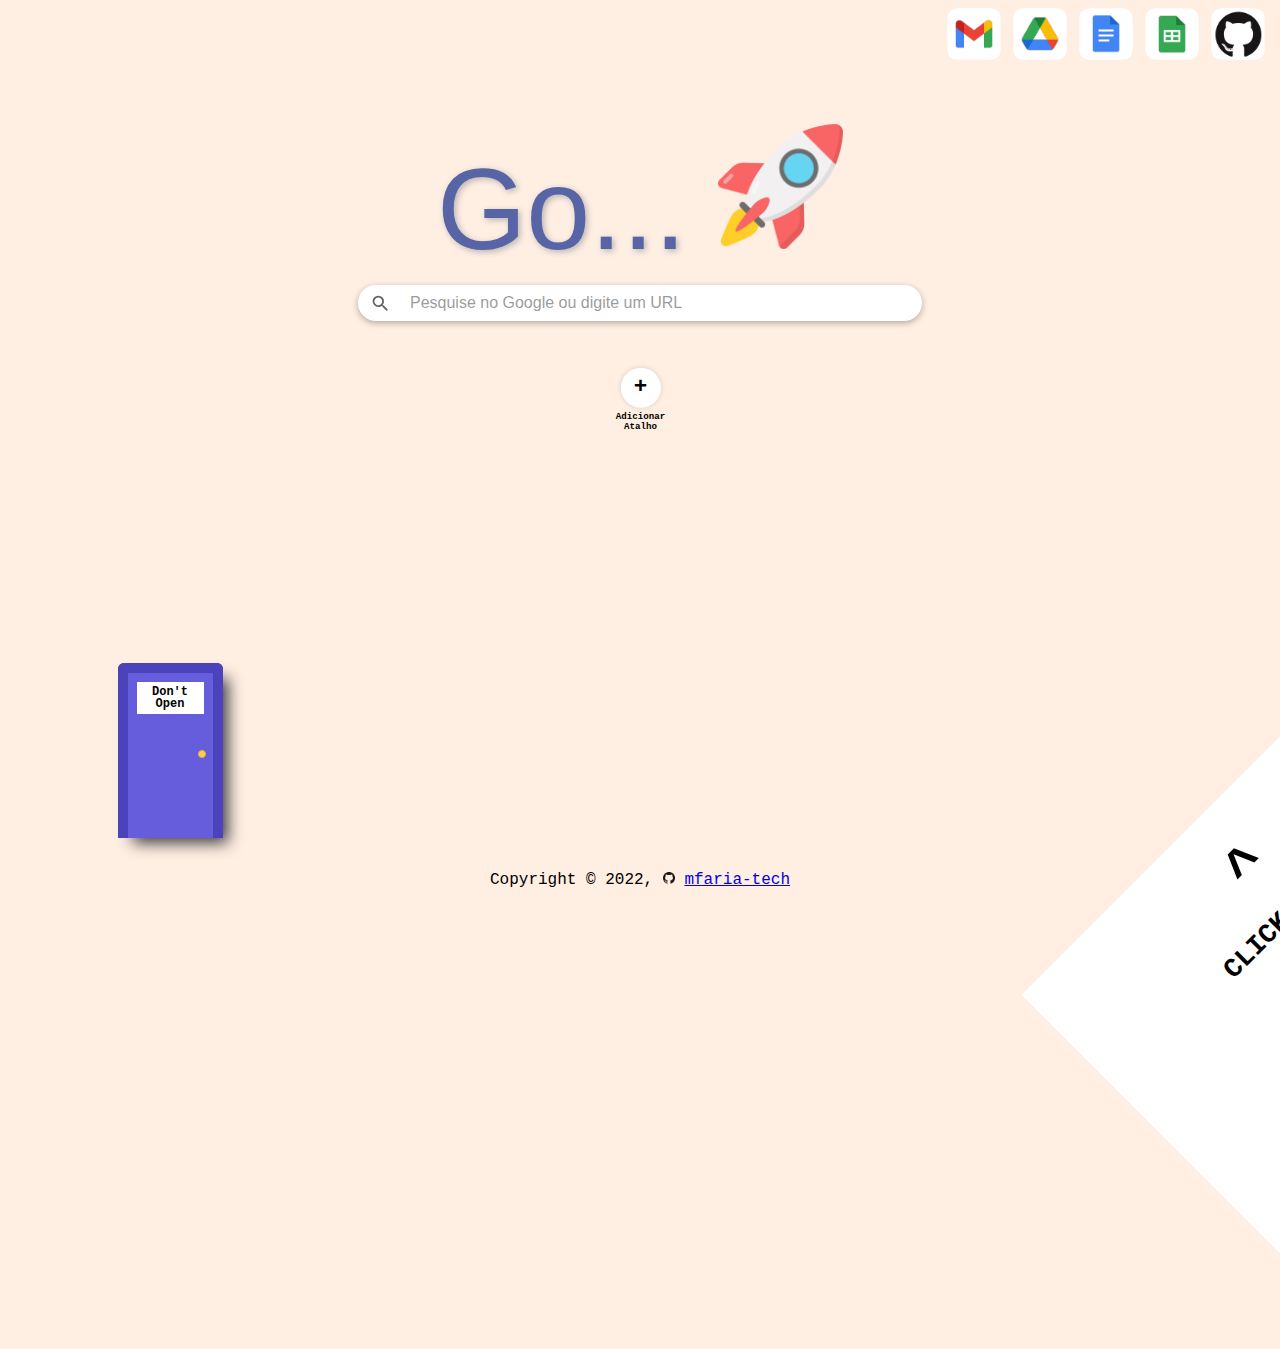
<file: index.html>
<!DOCTYPE html>
<html lang="pt_BR">
<head>
    <meta charset="UTF-8" />
    <meta http-equiv="X-UA-Compatible" content="IE=edge" />
    <meta name="viewport" content="width=device-width, initial-scale=1.0" />
    <meta name="author" content="mfaria-tech" />
    <meta name="description" content="Nova guia, ambiente personalido de consultas por palavras chaves no google ou URLs"/>
    <link rel="stylesheet" href="style/reset.css" />
    <link rel="stylesheet" href="style/main.css" />
    <link rel="stylesheet" href="style/index.css" />
    <link rel="stylesheet" href="style/pannel/screen-query.css" />
    <link rel="stylesheet" href="style/query-area.css" />
    <link rel="stylesheet" href="style/shortcuts.css" />
    <link rel="stylesheet" href="style/dialog.css" />
    <link rel="stylesheet" href="style/donuts.css">
    <link rel="shortcut icon" type="image/x-icon" href="img/icons/favicon.ico">
    <title>Nova guia</title>
    <script src="scripts/donuts.js" type="text/javascript"></script>
</head>
<body>
    
    <div class="screen-query">
        <header>
            <div class="pannel-menu">
                <div id="link__mail" role="button" alt="link gmail">
                    <a href="https://mail.google.com/" target="_blank" rel="noopener noreferrer">
                        <span id="icon__gmail" class="icon-pannel" alt="icon gmail"></span>
                    </a>
                </div>
                <div id="link__drive" role="button" alt="link google drive">
                    <a href="https://drive.google.com/" target="_blank" rel="noopener noreferrer">
                        <span id="icon__drive" class="icon-pannel" alt="icon drive"></span>
                    </a>
                </div>
                <div id="link__docs_d" role="button" alt="link google docs">
                    <a href="https://docs.google.com/document/" target="_blank" rel="noopener noreferrer">
                        <span id="icon__docs_d" class="icon-pannel" alt="icon google docs"></span>
                    </a>
                </div>
                <div id="link__docs_s" role="button" alt="link google spreadsheets">
                    <a href="https://docs.google.com/spreadsheets/" target="_blank" rel="noopener noreferrer">
                        <span id="icon__docs_s" class="icon-pannel" alt="icon google spreadsheets"></span>
                    </a>
                </div>
                <div id="link__github" role="button" alt="link github">
                    <a href="https://github.com/" target="_blank" rel="noopener noreferrer">
                        <span id="icon__github" class="icon-pannel" alt="icon github"></span>
                    </a>
                </div>
            </div>
        </header>

        <div class="query-area">
            <div class="fake-logotipo">
                <span>Go...</span>
                <img class="rocket" src="img/foguete.png" alt="imagem foguete">
            </div>

            <div class="input-content">
                <input id="input__search" type="search" autocomplete="off" spellcheck="false" role="combobox" placeholder="Pesquise no Google ou digite um URL" aria-live="polite" />
                <img id="icon__search" src="img/icons/search.svg" alt="icon search" />
            </div>
        </div>
        
        <div class="shortcuts">
            <div class="shortcuts-area">
                <din-links></din-links>
                
                <div id="link__shortcut-plus">
                    <span class="image"> + </span>
                    <span class="description"> Adicionar Atalho </span>
                    <img class="more-option" src="img/icons/icon_more_vert.svg" alt="icon more options">
                </div>
            </div>
        </div>
        
        <footer>
            <span> 
                Copyright © 2022,
                <img src="img/icons/octocat.png" alt="octocat icon" width="12px"/>
                <a href="https://github.com/mfaria-tech" target="_blank" rel="noopener noreferrer"> mfaria-tech</a>
            </span>
        </footer>
    </div>
    

    <div class="secret-msg">
        <span class="icon-arrow">^</span>
        <span class="message" onclick="displaydonut(); donutanim();">CLICK HERE!</span>
    </div>
    
    
    <div class="fantastic-door">
        <iframe id="frame__door" src="doc/door.html" title="fantastic-door" frameborder="0"></iframe>
    </div>
    
    <dialog id="dialog__form" part="dialog" aria-labelledby="title">
        <form id="form__shortcuts" action="javascript:void(0)">
            <span class="title">Adicionar atalho</span>
            
            <div>
                <label for="shortcut__name">Nome</label>
                <input id="shortcut__name" type="text" />
            </div>
            
            <div>
                <label for="shortcut__url">URL</label>
                <input id="shortcut__url" type="text">
            </div>
            
            <div class="buttons">
                <button id="btn__cancel">Cancelar</button>
                <button id="btn__add" disabled>Adicionar</button>
            </div>
        </form>
    </dialog>
    
    
    <dialog id="dialog__donut" part="dialog" aria-labelledby="title">
        <div class="popup-donut">
            <div>
                <span>This is not a donut.</span>
                <button class="close-donut" onclick="closedonut(); donutanim();">X</button>
            </div>

            <div id="donut" class="fantastic-donut">
                <pre id="asciidonut"></pre>
            </div>
        </div>
    </dialog>

    
    <script src="scripts/global.js" type="text/javascript"></script>
    <script src="scripts/input.js" type="text/javascript"></script>
    <script src="scripts/read-json.js" type="text/javascript"></script>
    <script src="scripts/shortcuts.js" type="text/javascript"></script>
    <script src="scripts/form.js" type="text/javascript"></script>
    <script src="scripts/dialog-donut.js" type="text/javascript"></script>
    <script src="scripts/typing.js" type="text/javascript"></script>
    
</body>
</html>
</file>
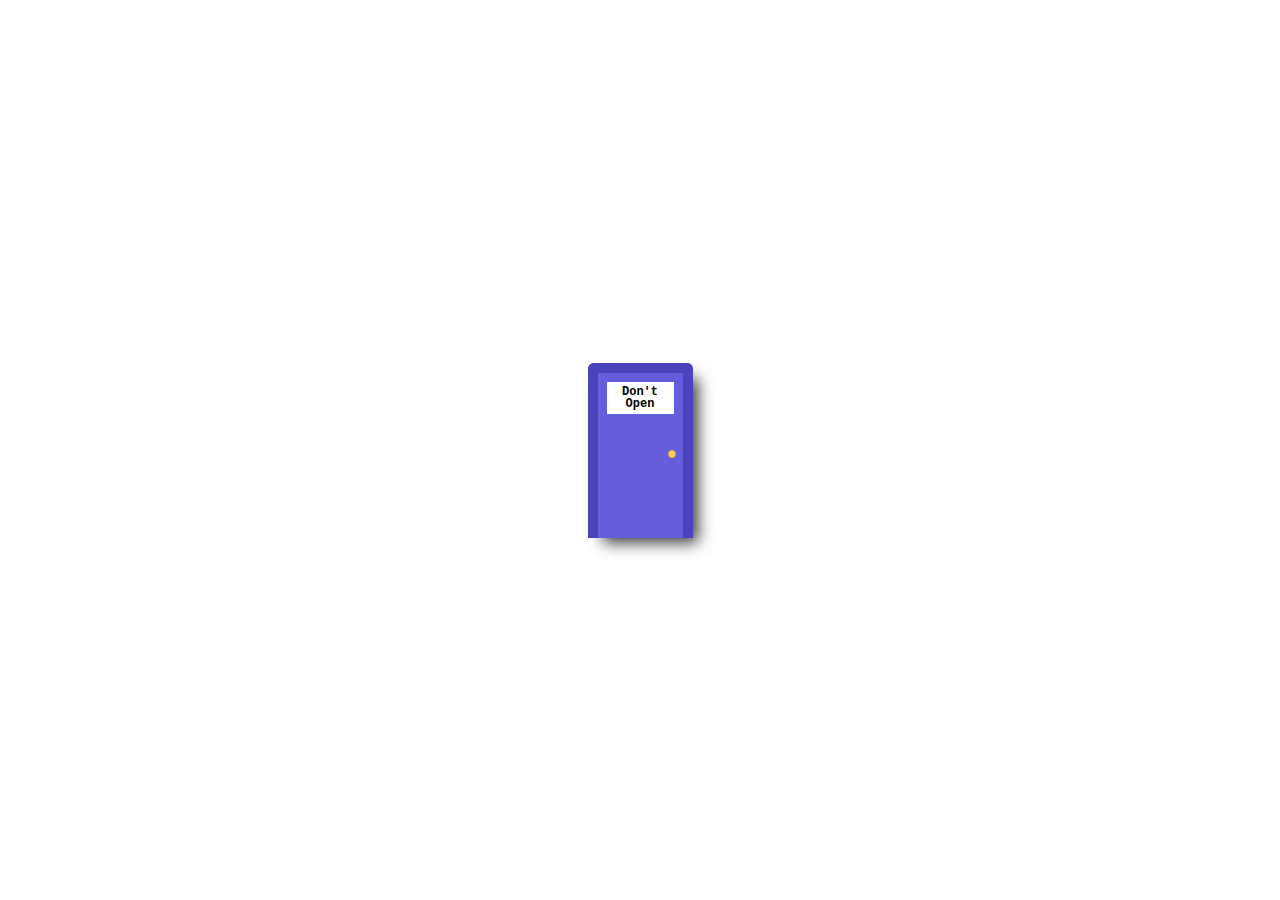
<file: doc/door.html>
<!DOCTYPE html>
<html lang="pt_BR">
<head>
    <meta charset="UTF-8" />
    <meta http-equiv="X-UA-Compatible" content="IE=edge" />
    <meta name="viewport" content="width=device-width, initial-scale=1.0" />
    <meta name="author" content="mfaria-tech" />
    <meta name="description" content="Door animation"/>
    <link rel="stylesheet" href="../style/reset.css" />
    <link rel="stylesheet" href="../style/main.css">
    <link rel="stylesheet" href="../style/door.css" />
    <title>Door</title>
</head>
<body body-door="">
    <div class="door-wrapper">
        <div class="door">
            <div class="msg-door">
                <p>Don't Open</p>
            </div>
        </div>
        <div class="div-img">
            <img src="../img/luffy.png" alt="luffy">
        </div>
    </div>
</body>
</html>
</file>
<file: style/main.css>
/* !-- VARIAVEIS LOCAIS -- */
:root {
    --ntp-realbox-border-radius: calc(0.5 * var(--ntp-realbox-height));
    --ntp-realbox-height: 44px;

    /* DEFAULT SIZE ELEMENTS */
    --default-border-radius: 9px;
}


/* !-- Default Style -- */

* {
    box-sizing: border-box;
    font-family: Arial, Helvetica, sans-serif;
}


body {
    background: #ffeee2;
    height: 100vh;
    width: 100vw;
    display: flex;
    align-items: center;
    justify-content: center;
    overflow: hidden;
}

button {
    cursor: pointer;
}

button:hover {
    opacity: 0.8;
}
</file>
<file: style/index.css>
/*! =========================== */
/*!         STYLE BY TAG        */
/*! =========================== */

iframe {
    width: 300px;
    height: 300px;
    
}


footer {
    width: 100%;
    display: flex;
    justify-content: center;
    align-items: center;
    font-family: 'Courier New', Courier, monospace;
    position: absolute;
    bottom: 0;
    margin-bottom: 12px;
}


/*! =========================== */
/*!        STYLE BY CLASS       */
/*! =========================== */

.screen-query {
    z-index: 0;
    display: flex;
    flex-direction: column;
    justify-content: flex-start;
    height: 100vh;
    width: 100vw;
}


.fantastic-door{
    display: flex;
    align-items: center;
    justify-content: center;
    flex-direction: column;
    position: absolute;
    bottom: 0px;
    left: 20px;
    width: 300px;
    height: 300px;
}

.fantastic-donut {
    width: 845px;
    border-radius: var(--default-border-radius);
}

.secret-msg {
    background: white;
    display: flex;
    flex-direction: column;
    align-items: center;
    justify-content: flex-start;
    text-align: center;
    position: absolute;
    bottom: -345px;
    right: -345px;
    width: 500px;
    height: 500px;
    padding-top: 42px;
    font-family: 'Courier New', Courier, monospace;
    font-size: 27px;
    font-weight: bold;
    transform: rotateZ(-45deg);
    cursor: pointer;
    transition: all 1000ms ease-in;
}

.secret-msg:hover {
    bottom: -255px;
    right: -255px;
}

.shortcuts {
    display: flex;
    align-items: center;
    justify-content: center;
}



/*! =========================== */
/*!         STYLE BY ID         */
/*! =========================== */



/*! =========================== */
/*!        STYLE BY SUM         */
/*! =========================== */

iframe.chrome-new-page {
    height: 100vh;
    width: 100vw;
}


.secret-msg span.icon-arrow {
    font-size: 56px;
    margin-bottom: 21px;
}


.secret-msg span.message {
    width: 210px;
}


.secret-msg span:hover {
    opacity: 0.8;
}


.shortcuts iframe {
    width: 564px;
    height: auto;
}
</file>
<file: style/pannel/screen-query.css>
/*! =========================== */
/*!         STYLE PANNEL        */
/*! =========================== */

.pannel-menu {
    display: flex;
    flex-direction: row;
    justify-content: flex-end;
    margin: 0px 9px;
}


/* !--  ICONS  -- */
div[id*="link__"] {
    display: flex;
    flex-direction: column;
    justify-content: center;
    align-items: center;
    margin: 3px 1px;
    height: 62px;
    transform: scale(calc(5/6));
    background: white;
    border-radius: 12px;
    overflow: hidden;
}


.icon-pannel {
    display: inline-block;
    height: 64px;
    vertical-align: top;
    width: 64px;
}


/* !--  ICONS - Position Images -- */
span[id*="icon__"] {
    background-size: 64px;
    background-repeat: no-repeat;
}

span[id*="icon__"]:hover {
    opacity: .8;
}


#icon__gmail {
    background-image: url(gmail.png);
}

#icon__drive {
    background-image: url(drive.png);
}

#icon__docs_d {
    background-image: url(docs_d.png);
}

#icon__docs_s {
    background-image: url(docs_s.png);
}

#icon__github {
    background-image: url(invertocat.png);
    background-size: 55px;
    background-position: center;
}
</file>
<file: style/query-area.css>
/*! =========================== */
/*!     STYLE INPUT CONTENT     */
/*! =========================== */

.query-area {
    display: flex;
    flex-direction: column;
    justify-content: flex-start;
    align-items: center;
}

.query-area {
    margin-top: 56px;
}


.input-content {
    width: 564px;
    height: 36px;
    visibility: visible;
    margin: 18px;
}


input {
    background-color: #ffffff;
    border: none;
    border-radius: var(--ntp-realbox-border-radius);
    color: rgba(0, 0, 0, .9);
    font-size: inherit;
    height: 100%;
    outline: 0;
    padding-inline-end: 44px;
    padding-inline-start: 52px;
    position: relative;
    width: 100%;
    box-shadow: 0 2px 6px 0 rgba(23, 23, 23, .32);
}

input::placeholder {
    color: rgba(53, 53, 53, 0.5);
}


#icon__search {
    height: 21px;
    left: 12px;
    position: relative;
    top: -28px;
}


/*! =========================== */
/*!     STYLE FAKE LOGOTIPO     */
/*! =========================== */

.fake-logotipo {
    font-size: 115px;
    font-family: Helvetica, sans-serif;
    font-weight: 500;
    color: #5764a5;
    text-shadow: 2px 2px 6px #b7b3b1;
}


/*! =========================== */
/*!        STYLE FOGUETE        */
/*! =========================== */

.rocket{
    width: 125px;
    animation: animateRocket 0.2s linear infinite;
}

@keyframes animateRocket {
    0%,100%{
        transform: translate(0,0);
    }
    50%{
        transform: translate(0,3px);
    }
}
</file>
<file: style/shortcuts.css>
.shortcuts-area p,
.shortcuts-area span {
    font-family: 'Courier New', Courier, monospace;
    text-align: center;
    font-weight: bold;
    font-size: 12px;
}


.shortcuts div {
    margin: 0;
}

.shortcuts-area {
    display: flex;
    align-items: center;
    justify-content: center;
    flex-wrap: wrap;
    overflow: hidden;
    width: 564px;
}


/*! =========================== */
/*!        STYLE BUTTONS        */
/*! =========================== */

div[id*="link__shortcut-"] {
    display: flex;
    align-items: center;
    justify-content: center;
    text-align: center;
    flex-direction: column;
    width: auto;
    height: 115px;
    max-width: 115px;
    padding: 12px;
    background-color: transparent;
    border-radius: 9px;
    transition: all 100ms ease-in-out;
}

div[id*="link__shortcut-"]:hover {
    background-color: rgb(245, 226, 212, 0.5);
}


div[id*="link__shortcut-"] .image {
    display: flex;
    justify-content: center;
    align-items: center;
    background-color: white;
    border-radius: 100%;
    width: 48px;
    height: 48px;
    font-size: 27px;
    margin: 6px;
    box-shadow: 0 0 6px 0 rgba(23, 23, 23, 0.15);
    cursor: pointer;
}

div[id*="link__shortcut-"] .image:hover {
    opacity: 0.7;
}


div[id*="link__shortcut-"] .description {
    font-size: 11px;
}


div[id*="link__shortcut-"] img.more-option {
    position: absolute;
    top: 5px;
    right: 5px;
    border-radius: 100%;
    background-color: rgba(226, 205, 190, 0.7);
    opacity: 0;
    transition: all 100ms ease-in;
    cursor: pointer;
}

div[id*="link__shortcut-"] img.more-option:hover {
    opacity: 0.9;
}
</file>
<file: style/dialog.css>
/*! =========================== */
/*!        STYLE DIALOG         */
/*! =========================== */

dialog {
    z-index: 0;
    display: none;
    position: absolute;
    top: 0;
    left: 0;
    width: 0;
    height: 0;
    background: rgba(23, 23, 23, 0.3);
    border: 0 solid transparent;
}

dialog[open] {
    z-index: 10;
    display: flex;
    width: 100vw;
    height: 100vh;
    justify-content: center;
    align-items: center;
}


/*! =========================== */
/*!          STYLE FORM         */
/*! =========================== */

dialog form {
    display: flex;
    flex-direction: column;
    align-items: flex-start;
    justify-content: space-between;
    width: 546px;
    height: 246px;
    background-color: rgb(32, 33, 36);
    background-image: linear-gradient(rgba(255, 255, 255, .04),rgba(255, 255, 255, .04));
    color: rgba(255, 255, 255, .8);
    padding: 18px;
    border-radius: 12px;
}


form span {
    font-size: 18px;
    margin-bottom: 9px;
}


form div {
    display: flex;
    flex-direction: column;
}

form div label {
    font-size: 12px;
    margin-bottom: 6px;
}

form div input {
    width: 510px;
    height: 21px;
    background-color: #d6d6d6;
    color: #1b1b1b;
    padding: 3px 18px;
    font-size: 14px;
}

form div.buttons {
    flex-direction: row;
    align-self: flex-end;
    margin-top: 36px;
}

form div button {
    font-family: 'Courier New', Courier, monospace;
    display: flex;
    justify-content: center;
    align-items: center;
    font-size: 15px;
    height: 24px;
    margin: 0 6px;
}


/*! =========================== */
/*!         STYLE DONUT         */
/*! =========================== */

.popup-donut {
    background-color: #1f252a;
    height: auto;
    width: auto;
    font-family: 'Courier New', Courier, monospace;
    color: white;
    display: flex;
    flex-direction: column;
    justify-content: center;
    padding: 30px;
    border-radius: 25px;
}

.popup-donut div:nth-child(1) {
    margin-bottom: 12px;
    display: flex;
    justify-content: space-between;
}

.popup-donut span {
    font-size: 21px;
}


.popup-donut span {
    border-right: 4px solid;
    width: 20ch;
    white-space: nowrap;
    overflow: hidden;
    animation: typing 2s steps(20), blinking 0.5s infinite step-end alternate;
}

@keyframes typing {
    from {
        width: 0;
    }
}

@keyframes blinking {
    50% {
        border-color: transparent;
    }
}

.popup-donut button.close-donut {
    position: relative;
    border-radius: 100%;
    border: none;
    height: 30px;
    width: 30px;
    top: -10px;
    right: -10px;
    font-size: 21px;
    background-color: #748899;
    color: #1f252a;
    font-weight: bold;
}
</file>
<file: style/door.css>
body[body-door] {
    background-color: transparent;
}

p {
    font-family: 'Courier New', Courier, monospace;
    text-align: center;
    font-weight: bold;
    font-size: 12px;
}


.div-img {
    width: 105px;
    height: 175px;
    overflow: hidden;
    position: absolute;
    top: 0;
    right: 0;
}


img {
    width: 75px;
    height: 70px;
    transition: all 2200ms ease-in;
    transform-origin: left;
    position: absolute;
    top: 95px;
    right: -75px;
}


/*! =========================== */
/*!          STYLE DOOR         */
/*! =========================== */

.door-wrapper {
    width: 105px;
    height: 175px;
    border: 10px solid #4b43bb;
    border-bottom: none;
    border-radius: 6px 6px 0px 0px;
    perspective: 1200px;
    background: #151c3f;
    box-shadow: 10px 10px 15px -5px #3e3e3f;
    /* overflow: hidden; */
}


.door {
    z-index: 1;
    display: flex;
    justify-content: center;
    height: 100%;
    background: #655ddb;
    border-bottom: none;
    cursor: pointer;
    transition: all 1000ms ease-in;
    transform-origin: left;
    position: relative;
}

.door:hover {
    transform: rotateY(-160deg);
}

.door::before {
    content: '';
    height: 6px;
    width: 6px;
    border-radius: 50%;
    background: #f4cf69;
    display: block;
    position: absolute;
    top: calc(50% - 5px);
    border: 1px solid #f2b716;
    right: 7px;
}


.msg-door {
    background: white;
    margin: 9px;
    padding: 4px;
    height: 32px;
}


.door:hover + div > img {
    transform: translateX(-75px);
    transition-delay: 880ms;
}
</file>
<file: style/donuts.css>
#donut {
    background-color: #15191c;
    color: white;
    font-family: 'Courier New', Courier, monospace;
    font-size: bold;
}

pre {
    counter-reset: line-numbering;
    white-space: pre;
    overflow-x: auto;
    word-break: inherit;
    word-wrap: inherit;
    padding: 1.125em;
    line-height: 1.11;
    font-size: 16px;
}
</file>
